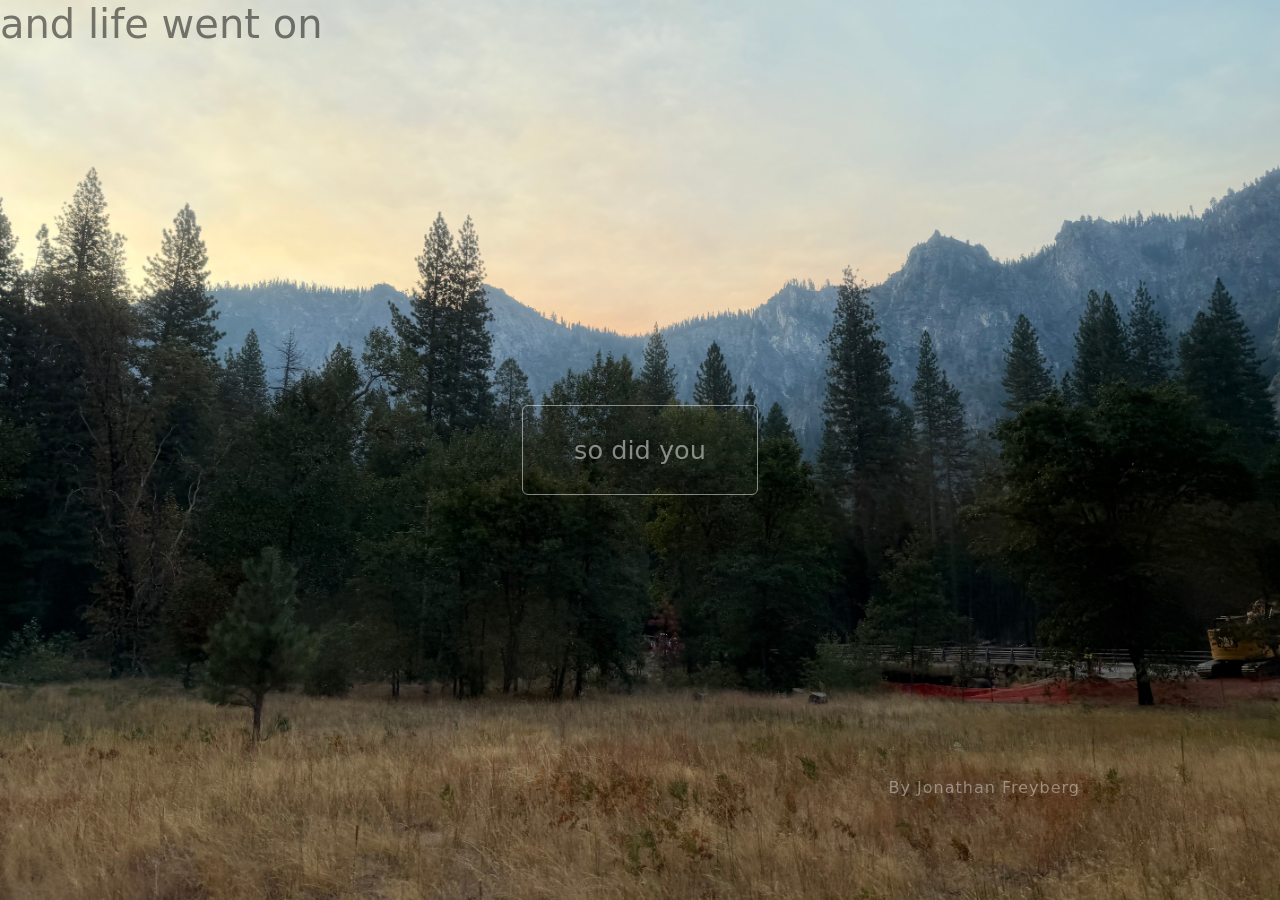
<file: index.html>
<!DOCTYPE html>
<html lang = "en">
    <head>
        <meta charset="UTF-8">
        <link href="https://cdn.jsdelivr.net/npm/bootstrap@5.3.8/dist/css/bootstrap.min.css" rel="stylesheet" integrity="sha384-sRIl4kxILFvY47J16cr9ZwB07vP4J8+LH7qKQnuqkuIAvNWLzeN8tE5YBujZqJLB" crossorigin="anonymous">
        <link rel="stylesheet" href="mystyle.css">
        <title>Jonathan's Portfolio Page</title>
        <!-- Well hi there, thanks for snooping -->
        
        
    </head>
    <body id = "cover">
        <header>
            
            
        </header>
        <main>
            <section>
                <h1>
                    and life went on
                </h1>
            </section>
        </main>
        <main id ="center-content">
            <a href = "intro.html">
               <button class="btn btn-outline-light border-opacity-50 text-opacity-75 opacity-50">so did you</button> 
            </a>
            
            <div class="corner-name">By Jonathan Freyberg</div>

        </main>
  
        <footer>

        </footer>
        <script src="https://cdn.jsdelivr.net/npm/bootstrap@5.3.8/dist/js/bootstrap.bundle.min.js" integrity="sha384-FKyoEForCGlyvwx9Hj09JcYn3nv7wiPVlz7YYwJrWVcXK/BmnVDxM+D2scQbITxI" crossorigin="anonymous"></script>
    </body>
</html>
</file>
<file: mystyle.css>
#cover {
   


    background-image: url(back2.jpeg);
    background-size: cover;
    background-repeat: no-repeat;
    background-position: center;
    background-attachment: fixed;

}
h1 {
    color: rgba(0, 0, 0, 0.5);
    position: fixed;
    
}
#center-content {
    
     min-height: 100vh;      
    margin: 0;              

    /*makes flexy lol*/
    display: flex;
    justify-content: center; /*centers the text*/
    align-items: center;

}
.corner-name {
    position: fixed; /*sets the position for the random text*/
    bottom: 100px;  
    right: 200px;   
    
    
    
    font-size: 1rem;
    font-weight: 500;
    letter-spacing: 1px;
    color: rgba(255, 255, 255, 0.4);
}

#infoback {
    background-color: beige;
    background-image: url(twoback.png);
    background-size: cover;
    background-repeat: no-repeat;
    background-position: center;
    background-attachment: fixed;
    margin: 0;
    overflow-x: hidden;
    font-family: 'Permanent Marker', cursive;
}


/*scrapbook navigation*/
#board {
    position: relative;
    height: 100dvh;
    max-width: 1800px;
    margin: 0 auto;
}
@media (min-width: 1101px) {
    #infoback {
        height: 100dvh;
        overflow: hidden;
    }
}
.polaroid {
    position: absolute;
    display: block;
    width: clamp(200px, 18vw, 350px);
    padding: 12px 12px 24px;
    background: #fff;
    border-radius: 4px;
    box-shadow: 0 10px 25px rgba(0,0,0,.3);
    text-decoration: none;
    color: #1e293b;
    transition: transform .3s ease, box-shadow .3s ease;
    cursor: pointer;
}

.photo-frame img,
.photo-art {
    display: block;
    width: 100%;
    aspect-ratio: 4 / 3;
    object-fit: cover;
    border-radius: 2px;
}

.photo-art {
    display: flex;
    justify-content: center;
    align-items: center;
    font-family: Georgia, serif;
    font-size: clamp(3rem, 6vw, 6rem);
    color: rgba(255,255,255,.85);
    background: linear-gradient(135deg, #8c8178, #c6b19d);
}
.photo-art--music { background: linear-gradient(135deg, #6c7480, #b5a7aa); }
.photo-art--experience { background: linear-gradient(135deg, #7e8d80, #c5baa0); }

.caption {
    margin-top: 12px;
    text-align: center;
    font-size: clamp(.9rem, 1.15vw, 1.3rem);
    font-weight: 600;
    font-family: 'Permanent Marker', cursive;
}

.polaroid:hover,
.polaroid:focus-visible {
    transform: scale(1.06) rotate(0deg) !important;
    box-shadow: 0 20px 35px rgba(0,0,0,.4);
    z-index: 20;
}

.polaroid-1 { top: 6%; left: 6%; transform: rotate(-7deg); z-index: 1; }
.polaroid-2 { top: 7%; right: 7%; transform: rotate(6deg); z-index: 2; }
.polaroid-3 { top: 29%; left: 40%; transform: rotate(-4deg); z-index: 3; }
.polaroid-4 { top: 59%; left: 10%; transform: rotate(5deg); z-index: 4; }
.polaroid-5 { top: 60%; right: 9%; transform: rotate(-6deg); z-index: 5; }

/* Optional destinations for the scrapbook links */
.portfolio-sections {
    max-width: 850px;
    margin: 0 auto;
    padding: 30px 24px 90px;
}
.portfolio-section {
    margin: 0 0 20px;
    padding: 25px;
    background: rgba(255,255,255,.87);
    border-radius: 8px;
    scroll-margin-top: 24px;
}
.portfolio-section h2 { margin: 0 0 10px; font-size: 1.5rem; }
.portfolio-section p { margin: 0; font-family: Arial, sans-serif; line-height: 1.6; }
.portfolio-section a { color: #364f57; }

/* Switch before the desktop photos get crowded */
@media (max-width: 1100px) {
    #board {
        min-height: auto;
        display: flex;
        flex-direction: column;
        align-items: center;
        gap: 14px;
        padding: 45px 20px;
        overflow-y: auto;
    }
    .polaroid {
        position: relative;
        top: auto;
        right: auto;
        bottom: auto;
        left: auto;
        width: clamp(240px, 80vw, 350px);
        max-width: 100%;
    }
    .polaroid-1 { transform: rotate(-5deg); }
    .polaroid-2 { transform: rotate(4deg); }
    .polaroid-3 { transform: rotate(-3deg); }
    .polaroid-4 { transform: rotate(5deg); }
    .polaroid-5 { transform: rotate(-4deg); }
    .photo-art { font-size: 4.5rem; }
}
@media (prefers-reduced-motion: reduce) {
    .polaroid { transition: none; }
}
/* Small desktop screens */
@media (min-width: 1101px) and (max-width: 1500px) {
    .polaroid {
        width: clamp(230px, 22vw, 310px);
    }
}

#center-content .btn {
    font-size: clamp(1.3rem, 2vw, 2.2rem);
    padding: clamp(15px, 2vw, 25px)
             clamp(30px, 4vw, 60px);
}
</file>
